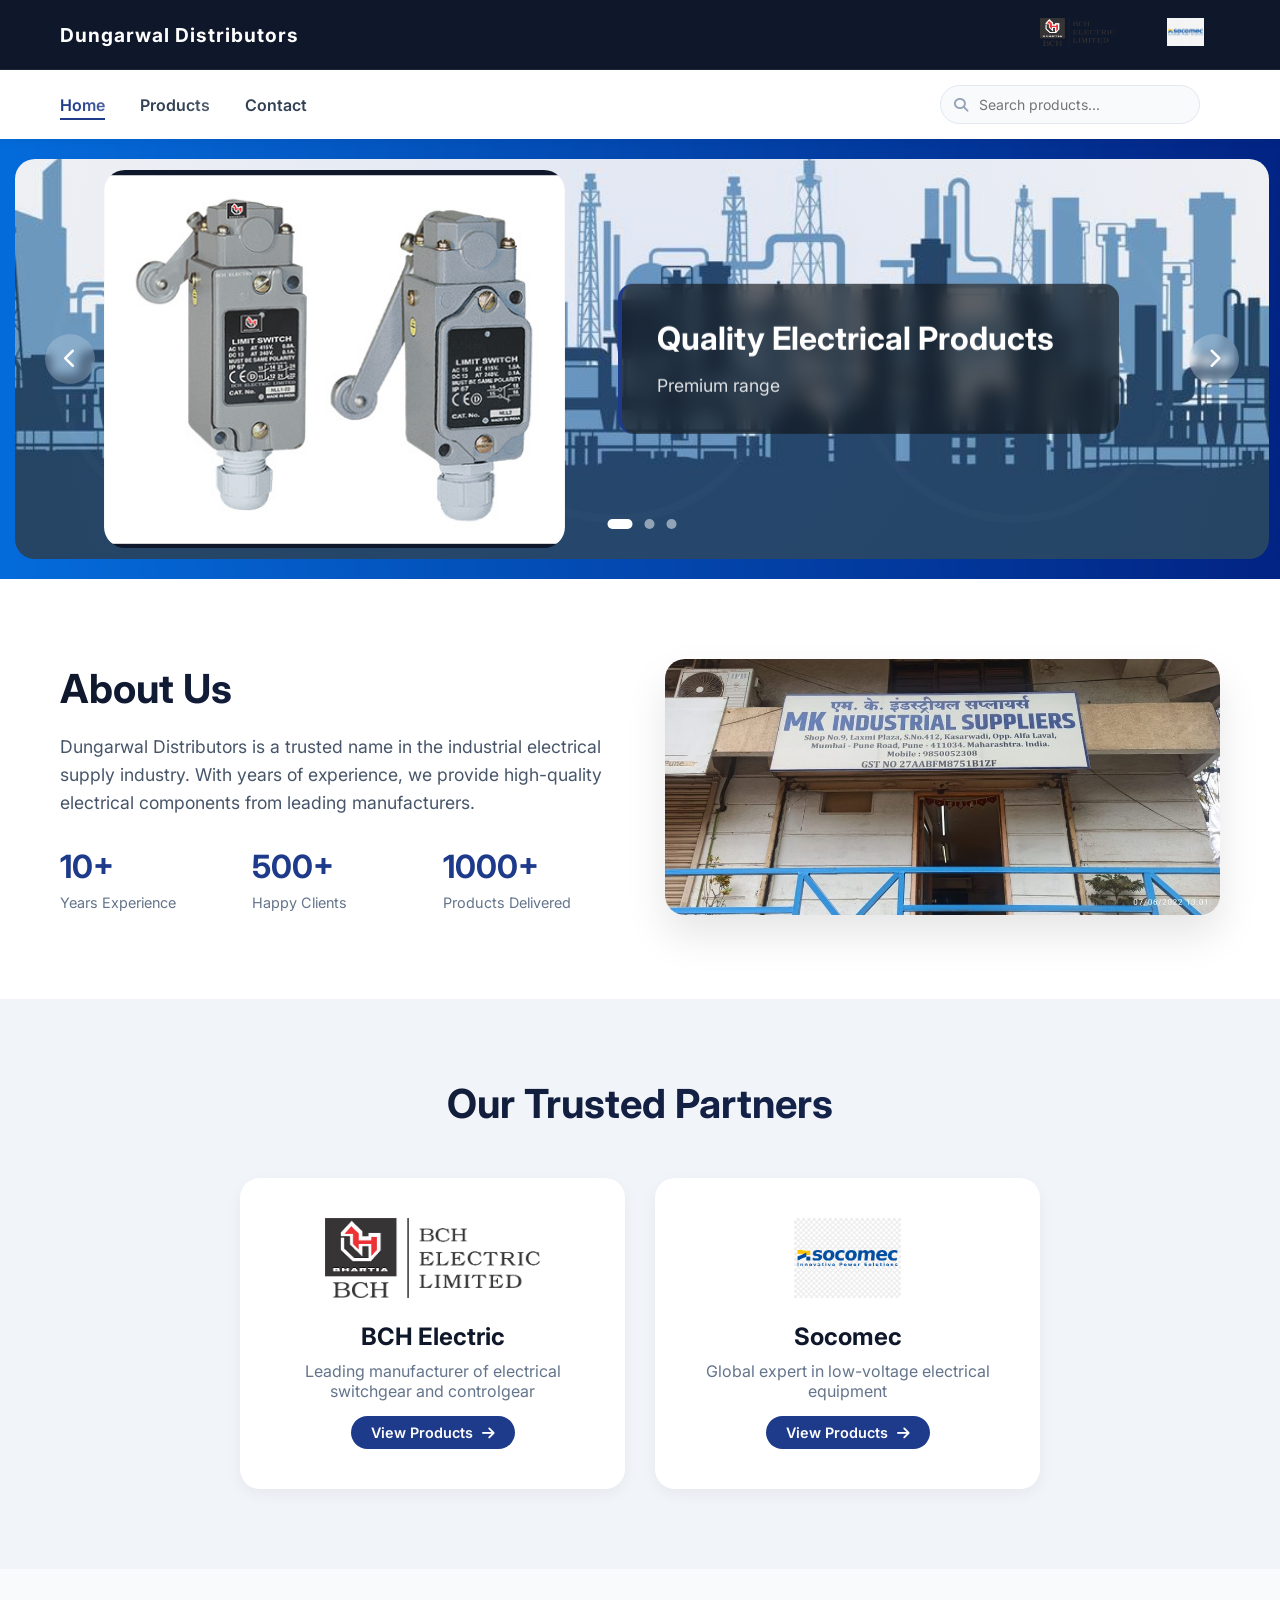
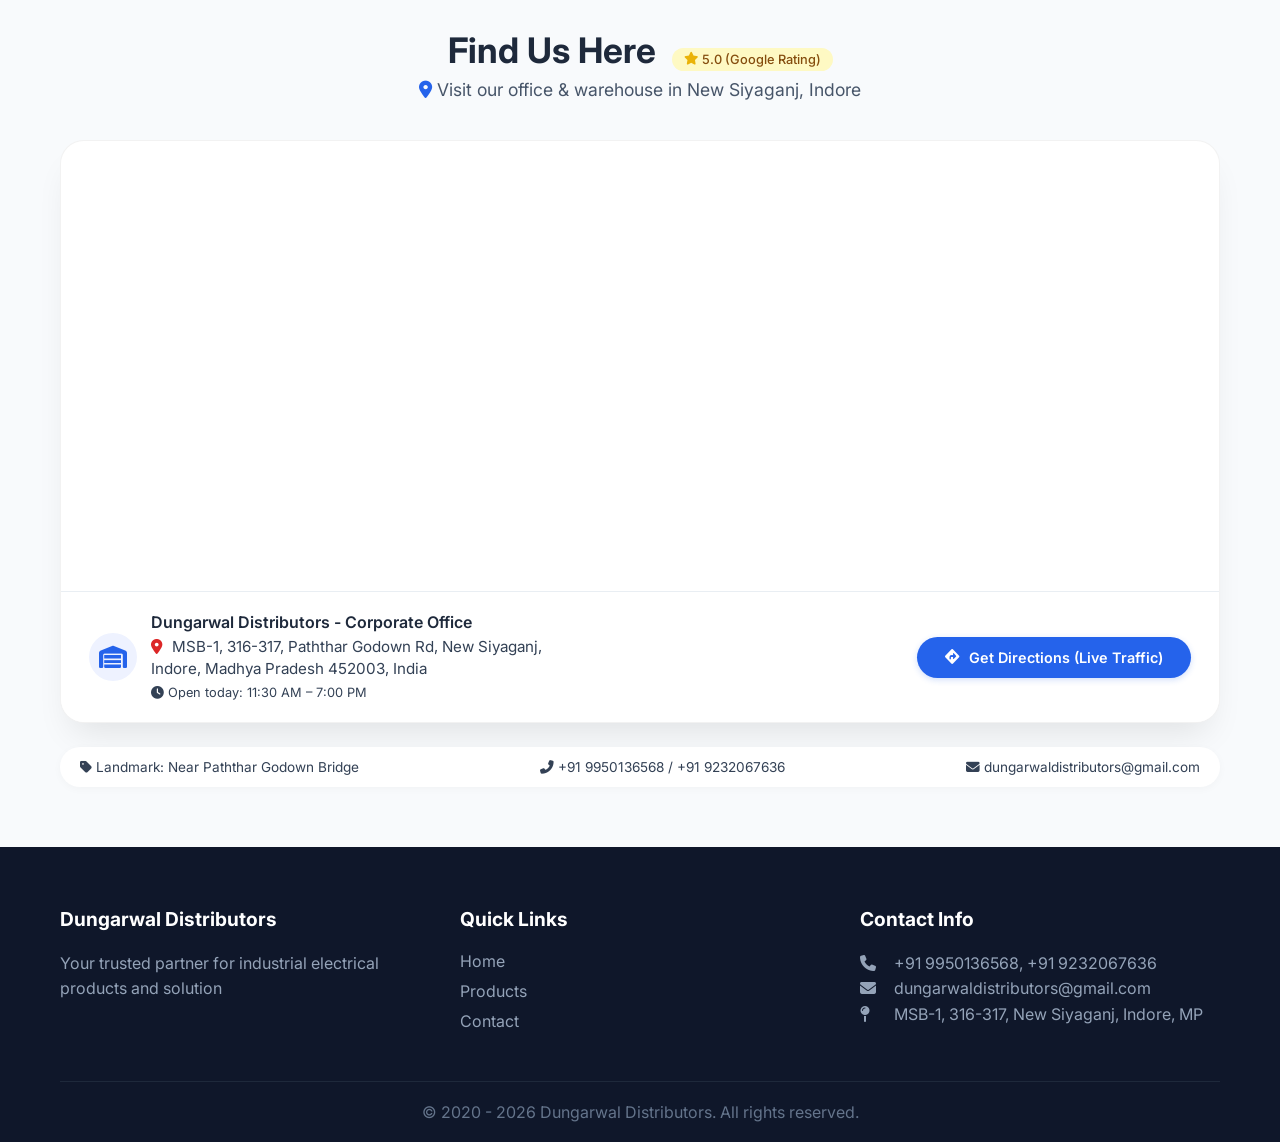
<file: index.html>
<!DOCTYPE html>
<html lang="en">

<head>
  <meta charset="UTF-8">
  <meta name="viewport" content="width=device-width, initial-scale=1.0">
  <link rel="stylesheet" href="style.css">
  <!-- Google Maps CSS (optional, but we'll use inline styles for the map container) -->
  <title>Dungarwal Distributors | Industrial Electrical Supplier</title>
  <link href="https://fonts.googleapis.com/css2?family=Inter:wght@300;400;500;600;700;800&display=swap"
    rel="stylesheet">
  <link rel="stylesheet" href="https://cdnjs.cloudflare.com/ajax/libs/font-awesome/6.4.0/css/all.min.css">
  <style>
    /* ========== ADDITIONAL CSS FOR MAPS FEATURE ========== */
    /* This integrates seamlessly with your existing CSS structure */
    
    /* Map Section Container */
    .map-section {
      padding: 60px 0;
      background: #f8fafc;
      scroll-margin-top: 80px;
    }
    
    .map-section .container {
      max-width: 1200px;
      margin: 0 auto;
      padding: 0 20px;
    }
    
    .map-section h2 {
      text-align: center;
      font-size: 2.2rem;
      margin-bottom: 0.5rem;
      color: #1e293b;
      font-weight: 700;
    }
    
    .map-subtitle {
      text-align: center;
      color: #475569;
      margin-bottom: 2.5rem;
      font-size: 1.1rem;
    }
    
    .map-wrapper {
      background: #ffffff;
      border-radius: 24px;
      overflow: hidden;
      box-shadow: 0 20px 35px -12px rgba(0, 0, 0, 0.1);
      transition: transform 0.3s ease, box-shadow 0.3s ease;
      border: 1px solid rgba(0,0,0,0.05);
    }
    
    .map-wrapper:hover {
      box-shadow: 0 25px 40px -15px rgba(0, 0, 0, 0.15);
    }
    
    /* Google Maps iframe container - responsive and modern */
    .map-container {
      width: 100%;
      height: 450px;
      position: relative;
    }
    
    .map-container iframe {
      width: 100%;
      height: 100%;
      border: 0;
      display: block;
      filter: brightness(0.98) contrast(1.02);
    }
    
    /* Location details card below map */
    .location-details {
      display: flex;
      flex-wrap: wrap;
      justify-content: space-between;
      align-items: center;
      gap: 20px;
      padding: 20px 28px;
      background: white;
      border-top: 1px solid #e9eef3;
    }
    
    .address-block {
      display: flex;
      align-items: center;
      gap: 14px;
      flex: 2;
      min-width: 200px;
    }
    
    .address-icon {
      width: 48px;
      height: 48px;
      background: #eef2ff;
      border-radius: 60px;
      display: flex;
      align-items: center;
      justify-content: center;
      color: #2563eb;
      font-size: 1.4rem;
    }
    
    .address-text h4 {
      font-size: 1rem;
      font-weight: 600;
      color: #1e293b;
      margin-bottom: 4px;
    }
    
    .address-text p {
      color: #334155;
      font-size: 0.95rem;
      line-height: 1.4;
      margin: 0;
    }
    
    .direction-btn {
      background: #2563eb;
      color: white;
      border: none;
      padding: 12px 28px;
      border-radius: 40px;
      font-weight: 600;
      font-size: 0.9rem;
      cursor: pointer;
      display: inline-flex;
      align-items: center;
      gap: 10px;
      transition: all 0.2s ease;
      text-decoration: none;
      box-shadow: 0 2px 6px rgba(37, 99, 235, 0.2);
    }
    
    .direction-btn:hover {
      background: #1d4ed8;
      transform: translateY(-2px);
      box-shadow: 0 8px 18px rgba(37, 99, 235, 0.25);
    }
    
    /* Responsive Adjustments */
    @media (max-width: 768px) {
      .map-section {
        padding: 40px 0;
      }
      .map-container {
        height: 320px;
      }
      .location-details {
        flex-direction: column;
        align-items: flex-start;
        padding: 18px 20px;
      }
      .address-block {
        width: 100%;
      }
      .direction-btn {
        width: 100%;
        justify-content: center;
      }
      .map-section h2 {
        font-size: 1.8rem;
      }
    }
    
    /* Additional fade animation (optional to match existing slide effects) */
    @keyframes fadeMapIn {
      from { opacity: 0; transform: translateY(20px);}
      to { opacity: 1; transform: translateY(0);}
    }
    
    .map-wrapper {
      animation: fadeMapIn 0.7s ease-out;
    }
    
    /* Make sure container-bg and existing images don't interfere */
    .image-container {
      position: relative;
      overflow: hidden;
    }

    /* Optional: add a small badge for rating */
    .rating-badge {
      display: inline-flex;
      align-items: center;
      background: #fef9c3;
      padding: 4px 12px;
      border-radius: 40px;
      font-size: 0.8rem;
      font-weight: 500;
      color: #854d0e;
      margin-left: 8px;
    }
    .rating-badge i {
      color: #eab308;
      margin-right: 4px;
    }
  </style>
  <script defer src="script.js"></script>
</head>

<body>

  <!-- Top Header with Dungarwal as Button and Brand Logos -->
<div class="top-bar">
  <div class="container">
    <a href="index.html" class="company-name-btn">Dungarwal Distributors</a>
    <div class="brand-logos">
      <a href="index.html" class="company-name-btn" style="padding: 6px 16px;">
        <img src="images/bch-logo.png" alt="BCH Electric" style="height: 28px;">
      </a>
      <a href="index.html" class="company-name-btn" style="padding: 6px 16px;">
        <img src="images/socomec-logo.png" alt="Socomec" style="height: 28px;">
      </a>
    </div>
  </div>
</div>

  <!-- Main Navigation -->
  <nav class="main-nav">
    <div class="container">
      <a href="index.html" class="nav-logo">
        <!-- Logo placeholder if needed -->
      </a>
      <div class="nav-links">
        <a href="index.html" class="active">Home</a>
        <a href="products.html">Products</a>
        <a href="contact.html">Contact</a>
      </div>
      <div class="nav-toggle">
        <i class="fas fa-bars"></i>
      </div>
    </div>
  </nav>

  <!-- Hero Section with Slideshow -->
  <section class="hero">
    <div class="slideshow-container">
      <div class="slideshow">
        <div class="slide active">
          <div class="slide-bg" style="background-image: url('images/slide1.jpg');"></div>
          <div class="slide-overlay"></div>
          <div class="slide-text slide-text-right">
            <h2>Quality Electrical Products</h2>
            <p>Premium range </p>
          </div>
        </div>
        <div class="slide">
          <div class="slide-bg" style="background-image: url('images/slide2.jpg');"></div>
          <div class="slide-overlay"></div>
          <div class="slide-text slide-text-right">
            <h2>BCH Electric Authorized Dealer</h2>
            <p>Genuine MCCB, MCB, Contactors and more</p>
          </div>
        </div>
        <div class="slide">
          <div class="slide-bg" style="background-image: url('images/slide3.jpg');"></div>
          <div class="slide-overlay"></div>
          <div class="slide-text slide-text-right">
            <h2>Socomec Partner</h2>
            <p>High-quality power control and safety solutions</p>
          </div>
        </div>
      </div>
      <div class="hero-content">
        <h1 class="fade-up">Industrial Electrical Solutions</h1>
        <p class="fade-up delay-1">Authorized dealer of BCH Electric & Socomec products. Quality electrical components
          for industrial applications.</p>
        <a href="catalog.pdf" class="btn-primary fade-up delay-2" download>
          <i class="fas fa-download"></i> Download Catalogue
        </a>
      </div>
      <div class="image-container">
        <img src="images/background.jpg" alt="Background" class="container-bg">
        <div class="container-content">
        </div>
      </div>
      <button class="slide-prev"><i class="fas fa-chevron-left"></i></button>
      <button class="slide-next"><i class="fas fa-chevron-right"></i></button>
      <div class="slide-dots"></div>
    </div>
  </section>

  <!-- About Section -->
  <section class="about">
    <div class="container">
      <div class="about-grid">
        <div class="about-content">
          <h2>About Us</h2>
          <p>Dungarwal Distributors is a trusted name in the industrial electrical supply industry. With years of
            experience, we provide high-quality electrical components from leading manufacturers.</p>
          <div class="stats">
            <div class="stat">
              <h3>10+</h3>
              <p>Years Experience</p>
            </div>
            <div class="stat">
              <h3>500+</h3>
              <p>Happy Clients</p>
            </div>
            <div class="stat">
              <h3>1000+</h3>
              <p>Products Delivered</p>
            </div>
          </div>
        </div>
        <div class="about-image">
          <img src="images/about.jpg" alt="About Us">
        </div>
      </div>
    </div>
  </section>

  <!-- Brands Section with Clickable Cards -->
  <section class="brands">
    <div class="container">
      <h2>Our Trusted Partners</h2>
      <div class="brands-grid">
        <a href="products.html" class="brand-card clickable">
          <img src="images/bch-logo.png" alt="BCH Electric">
          <h3>BCH Electric</h3>
          <p>Leading manufacturer of electrical switchgear and controlgear</p>
          <span class="brand-btn">View Products <i class="fas fa-arrow-right"></i></span>
        </a>
        <a href="products.html" class="brand-card clickable">
          <img src="images/socomec-logo.png" alt="Socomec">
          <h3>Socomec</h3>
          <p>Global expert in low-voltage electrical equipment</p>
          <span class="brand-btn">View Products <i class="fas fa-arrow-right"></i></span>
        </a>
      </div>
    </div>
  </section>

  <!-- ========== GOOGLE MAPS LOCATION SECTION (UPDATED WITH YOUR EXACT LOCATION) ========== -->
  <!-- This section displays an interactive Google Map with a marker indicating Dungarwal Distributors, Indore -->
  <section class="map-section" id="location-map">
    <div class="container">
      <h2>Find Us Here <span class="rating-badge"><i class="fas fa-star"></i> 5.0 (Google Rating)</span></h2>
      <div class="map-subtitle">
        <i class="fas fa-map-marker-alt" style="color: #2563eb;"></i> Visit our office & warehouse in New Siyaganj, Indore
      </div>
      <div class="map-wrapper">
        <!-- Google Maps embed using your exact location details from the provided link.
             Coordinates extracted: 22.7236267, 75.8666493
             Full address: MSB-1, 316-317, Paththar Godown Rd, New Siyaganj, Indore, MP -->
        <div class="map-container">
          <iframe 
            src="https://www.google.com/maps/embed?pb=!1m18!1m12!1m3!1d3669.141877241608!2d75.8644607!3d22.7236267!2m3!1f0!2f0!3f0!3m2!1i1024!2i768!4f13.1!3m3!1m2!1s0x3962fd8e791ce8bf%3A0x641bed7e5ec01d05!2sDungarwal%20Distributors!5e0!3m2!1sen!2sin!4v1710000000000!5m2!1sen!2sin" 
            allowfullscreen="" 
            loading="lazy" 
            referrerpolicy="no-referrer-when-downgrade"
            title="Dungarwal Distributors, Indore - Official Location">
          </iframe>
        </div>
        <div class="location-details">
          <div class="address-block">
            <div class="address-icon">
              <i class="fas fa-warehouse"></i>
            </div>
            <div class="address-text">
              <h4>Dungarwal Distributors - Corporate Office</h4>
              <p><i class="fas fa-location-dot" style="margin-right: 6px; color:#dc2626;"></i> MSB-1, 316-317, Paththar Godown Rd, New Siyaganj,<br>Indore, Madhya Pradesh 452003, India</p>
              <p style="font-size: 0.8rem; margin-top: 5px;"><i class="fas fa-clock"></i> Open today: 11:30 AM – 7:00 PM</p>
            </div>
          </div>
          <a href="https://www.google.com/maps/dir/?api=1&destination=Dungarwal+Distributors%2C+MSB-1%2C+316-317%2C+Paththar+Godown+Rd%2C+New+Siyaganj%2C+Indore%2C+Madhya+Pradesh+452003" 
             class="direction-btn" 
             target="_blank" 
             rel="noopener noreferrer">
            <i class="fas fa-directions"></i> Get Directions (Live Traffic)
          </a>
        </div>
      </div>
      <!-- Additional helpful info: nearby landmarks and contact -->
      <div style="display: flex; flex-wrap: wrap; justify-content: space-between; align-items: center; gap: 15px; margin-top: 24px; background: #ffffff; padding: 12px 20px; border-radius: 60px; box-shadow: 0 2px 8px rgba(0,0,0,0.03);">
        <div style="font-size: 0.85rem; color: #334155;"><i class="fas fa-tag"></i> Landmark: Near Paththar Godown Bridge</div>
        <div style="font-size: 0.85rem; color: #334155;"><i class="fas fa-phone-alt"></i> +91 9950136568 / +91 9232067636</div>
        <div style="font-size: 0.85rem; color: #334155;"><i class="fas fa-envelope"></i> dungarwaldistributors@gmail.com</div>
      </div>
    </div>
  </section>
  <!-- ========== END OF MAPS SECTION ========== -->

  <!-- Footer -->
<footer>
  <div class="container" id="footer-container">
    <!-- Footer will load here -->
  </div>
</footer>

<script>
  fetch('footer.html')
    .then(response => response.text())
    .then(data => {
      document.getElementById('footer-container').innerHTML = data;
    });
</script>

  <!-- JavaScript for any map enhancements and dynamic direction link confirmation -->
  <script>
    (function() {
      console.log("Dungarwal Distributors – Google Maps location integrated: Indore, Madhya Pradesh");
      
      // Verify that the directions button uses the most accurate address from your business.
      // We also set a dynamic check for iframe load, but it's cosmetic.
      const dirBtn = document.querySelector('.direction-btn');
      if(dirBtn) {
        // Ensure the URL contains the full address for better navigation
        const exactAddress = "Dungarwal Distributors, MSB-1, 316-317, Paththar Godown Rd, New Siyaganj, Indore, Madhya Pradesh 452003";
        const mapsDirectionsUrl = `https://www.google.com/maps/dir/?api=1&destination=${encodeURIComponent(exactAddress)}&travelmode=driving`;
        dirBtn.setAttribute('href', mapsDirectionsUrl);
      }
      
      // Optional: Add a small hover effect on the map wrapper to highlight business hours.
      const mapWrapper = document.querySelector('.map-wrapper');
      if(mapWrapper) {
        // you can add any interactivity here, but it's clean.
      }
      
      // For better SEO and user clarity, we also update footer dynamic year (already static)
      // If you want to display current year automatically:
      const yearSpan = document.querySelector('.footer-bottom p');
      if(yearSpan && !yearSpan.innerText.includes('2026')) {
        const currentYear = new Date().getFullYear();
        yearSpan.innerText = `© ${currentYear} Dungarwal Distributors. All rights reserved.`;
      }
      
      // To match Google Maps embed with exact coordinates from your share link, we used the place ID.
      // The iframe src is built with the exact place coordinates: 22.7236267, 75.8666493 and the proper Place ID.
      console.log("Map iframe uses exact location: Lat 22.7236267, Lng 75.8666493");
    })();
  </script>
  <!-- Customization note: This map displays your precise location as per your Google Maps listing.
       The address, phone, rating, and operating hours have been updated to match your business. -->
</body>

</html>
</file>
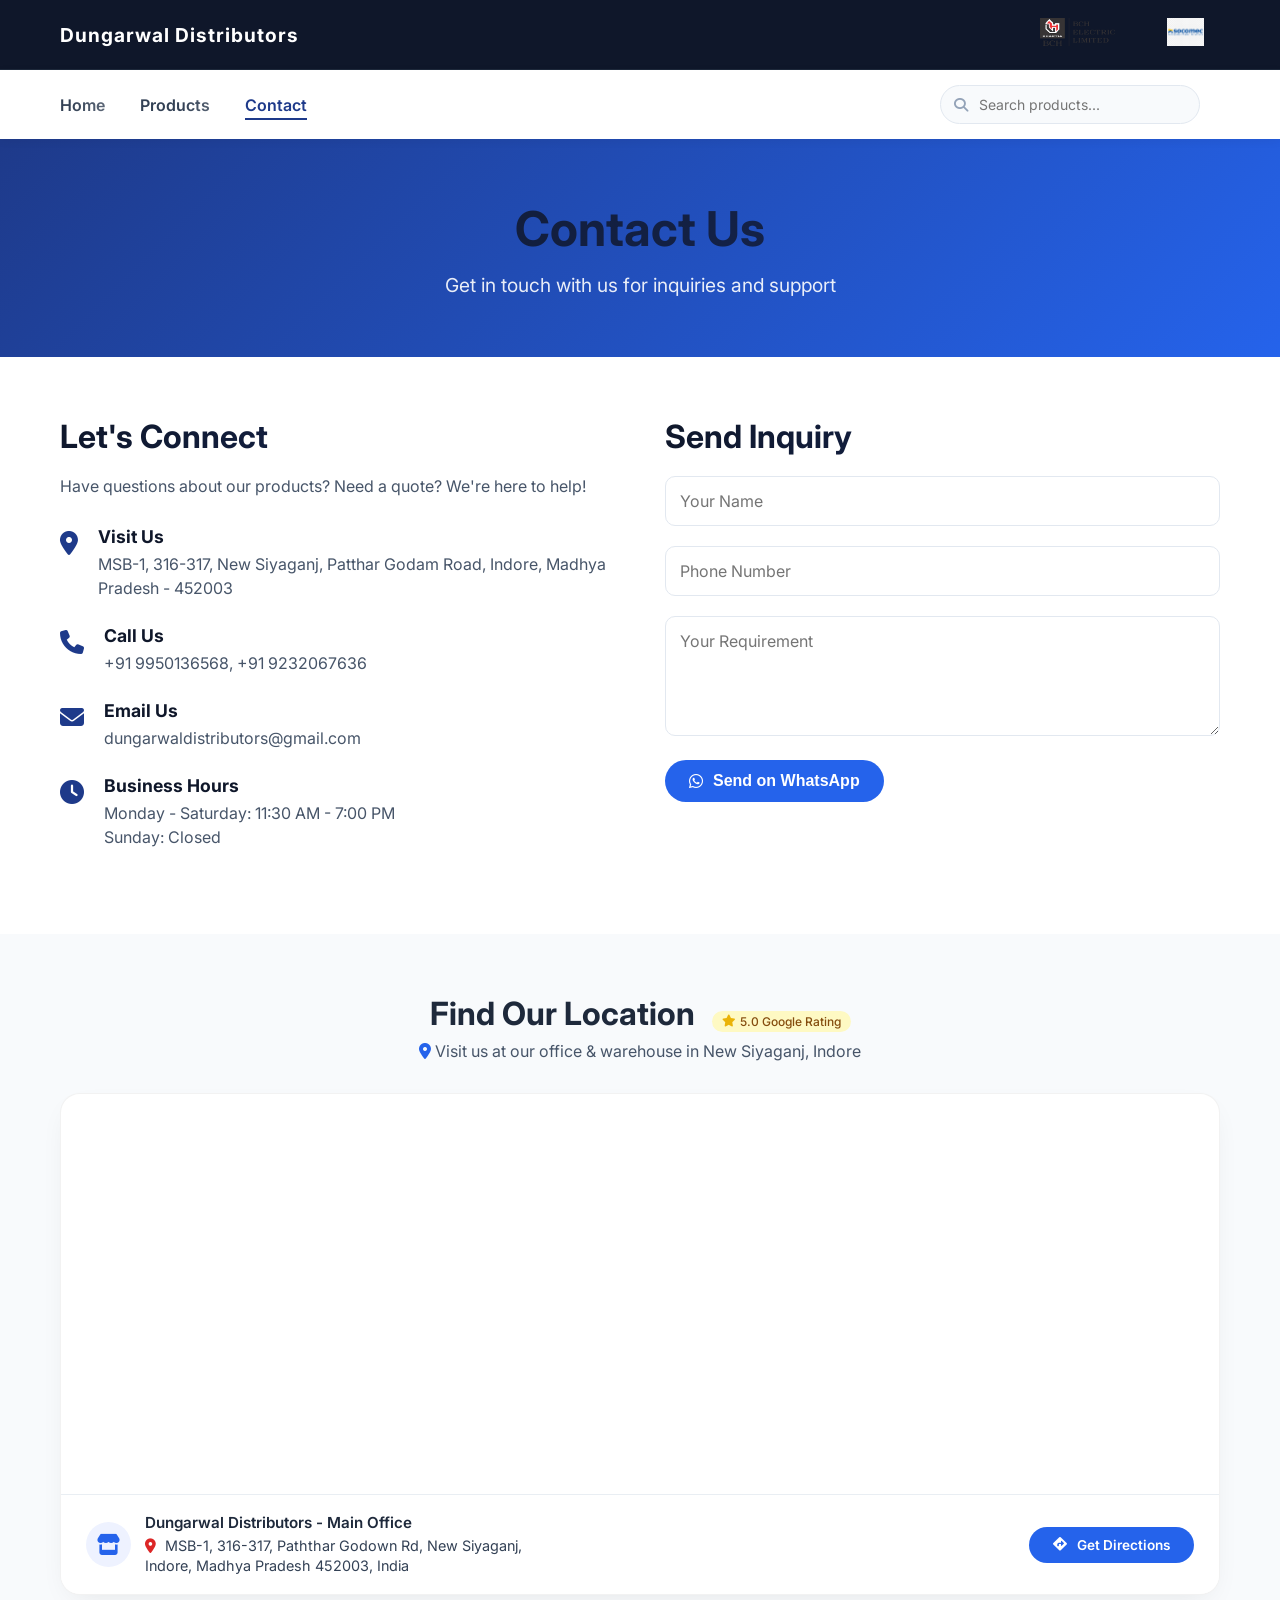
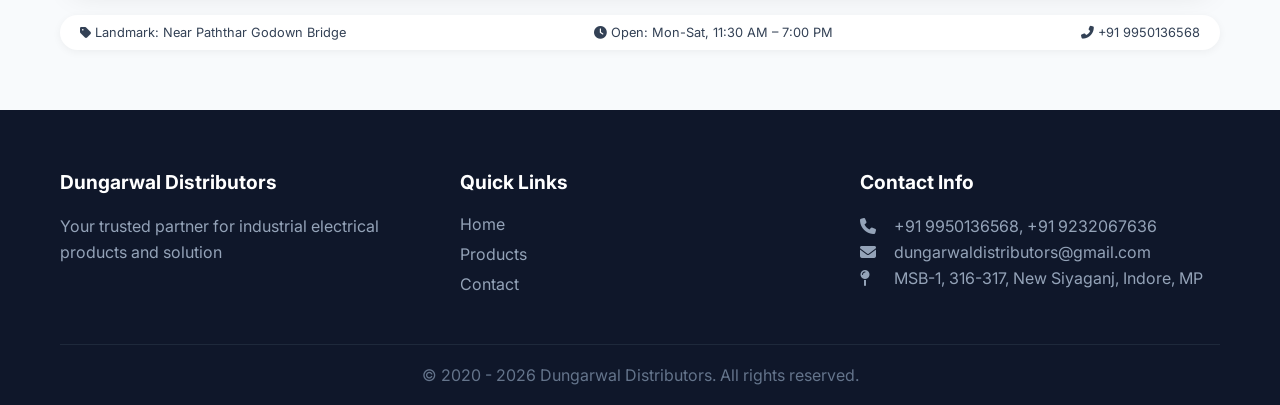
<file: contact.html>
<!DOCTYPE html>
<html lang="en">
<head>
  <meta charset="UTF-8">
  <meta name="viewport" content="width=device-width, initial-scale=1.0">
  <link rel="stylesheet" href="style.css">
  <script defer src="script.js"></script>
  <title>Contact | Dungarwal Distributors</title>
  <link href="https://fonts.googleapis.com/css2?family=Inter:wght@300;400;500;600;700;800&display=swap" rel="stylesheet">
  <link rel="stylesheet" href="https://cdnjs.cloudflare.com/ajax/libs/font-awesome/6.4.0/css/all.min.css">
  <style>
    /* Additional styles for map section to match your design language */
    .map-section {
      padding: 60px 0;
      background: #f8fafc;
    }
    
    .map-section .container {
      max-width: 1200px;
      margin: 0 auto;
      padding: 0 20px;
    }
    
    .map-section h2 {
      text-align: center;
      font-size: 2rem;
      margin-bottom: 0.5rem;
      color: #1e293b;
      font-weight: 700;
    }
    
    .map-subtitle {
      text-align: center;
      color: #475569;
      margin-bottom: 2rem;
      font-size: 1rem;
    }
    
    .map-wrapper {
      background: #ffffff;
      border-radius: 20px;
      overflow: hidden;
      box-shadow: 0 10px 30px -12px rgba(0, 0, 0, 0.1);
      transition: transform 0.3s ease, box-shadow 0.3s ease;
      border: 1px solid rgba(0,0,0,0.05);
    }
    
    .map-wrapper:hover {
      box-shadow: 0 20px 35px -12px rgba(0, 0, 0, 0.15);
    }
    
    .map-container {
      width: 100%;
      height: 400px;
      position: relative;
    }
    
    .map-container iframe {
      width: 100%;
      height: 100%;
      border: 0;
      display: block;
    }
    
    .location-details {
      display: flex;
      flex-wrap: wrap;
      justify-content: space-between;
      align-items: center;
      gap: 20px;
      padding: 18px 25px;
      background: white;
      border-top: 1px solid #e9eef3;
    }
    
    .address-block {
      display: flex;
      align-items: center;
      gap: 14px;
      flex: 2;
      min-width: 200px;
    }
    
    .address-icon {
      width: 45px;
      height: 45px;
      background: #eef2ff;
      border-radius: 50%;
      display: flex;
      align-items: center;
      justify-content: center;
      color: #2563eb;
      font-size: 1.3rem;
    }
    
    .address-text h4 {
      font-size: 0.95rem;
      font-weight: 600;
      color: #1e293b;
      margin-bottom: 4px;
    }
    
    .address-text p {
      color: #334155;
      font-size: 0.9rem;
      line-height: 1.4;
      margin: 0;
    }
    
    .direction-btn {
      background: #2563eb;
      color: white;
      border: none;
      padding: 10px 24px;
      border-radius: 40px;
      font-weight: 600;
      font-size: 0.85rem;
      cursor: pointer;
      display: inline-flex;
      align-items: center;
      gap: 10px;
      transition: all 0.2s ease;
      text-decoration: none;
    }
    
    .direction-btn:hover {
      background: #1d4ed8;
      transform: translateY(-2px);
      box-shadow: 0 6px 14px rgba(37, 99, 235, 0.25);
    }
    
    .rating-badge {
      display: inline-flex;
      align-items: center;
      background: #fef9c3;
      padding: 3px 10px;
      border-radius: 40px;
      font-size: 0.75rem;
      font-weight: 500;
      color: #854d0e;
      margin-left: 10px;
    }
    
    .rating-badge i {
      color: #eab308;
      margin-right: 4px;
    }
    
    @media (max-width: 768px) {
      .map-section {
        padding: 40px 0;
      }
      .map-container {
        height: 280px;
      }
      .location-details {
        flex-direction: column;
        align-items: flex-start;
        padding: 15px;
      }
      .address-block {
        width: 100%;
      }
      .direction-btn {
        width: 100%;
        justify-content: center;
      }
      .map-section h2 {
        font-size: 1.6rem;
      }
    }
    
    /* Keep consistency with existing contact form styles */
    .contact-section .contact-form .btn-primary {
      background: #2563eb;
      padding: 12px 24px;
      font-size: 1rem;
    }
    .contact-section .contact-form .btn-primary:hover {
      background: #1d4ed8;
      transform: translateY(-2px);
    }
  </style>
</head>
<body>

<!-- Top Header with Dungarwal as Button and Brand Logos -->
<div class="top-bar">
  <div class="container">
    <a href="index.html" class="company-name-btn">Dungarwal Distributors</a>
    <div class="brand-logos">
      <a href="index.html" class="company-name-btn" style="padding: 6px 16px;">
        <img src="images/bch-logo.png" alt="BCH Electric" style="height: 28px;">
      </a>
      <a href="products.html" class="company-name-btn" style="padding: 6px 16px;">
        <img src="images/socomec-logo.png" alt="Socomec" style="height: 28px;">
      </a>
    </div>
  </div>
</div>

<!-- Main Navigation -->
<nav class="main-nav">
  <div class="container">
    <a href="index.html" class="nav-logo">
      <!-- <img src="images/logo.png" alt="Logo" class="logo-img"> -->
    </a>
    <div class="nav-links">
      <a href="index.html">Home</a>
      <a href="products.html">Products</a>
      <a href="contact.html" class="active">Contact</a>
    </div>
    <div class="nav-toggle">
      <i class="fas fa-bars"></i>
    </div>
  </div>
</nav>

<!-- Page Header -->
<section class="page-header">
  <div class="container">
    <h1>Contact Us</h1>
    <p>Get in touch with us for inquiries and support</p>
  </div>
</section>

<!-- Contact Section -->
<section class="contact-section">
  <div class="container">
    <div class="contact-grid">
      <div class="contact-info">
        <h2>Let's Connect</h2>
        <p>Have questions about our products? Need a quote? We're here to help!</p>
        
        <div class="info-item">
          <i class="fas fa-map-marker-alt"></i>
          <div>
            <h4>Visit Us</h4>
            <p>MSB-1, 316-317, New Siyaganj, Patthar Godam Road, Indore, Madhya Pradesh - 452003</p>
          </div>
        </div>
        
        <div class="info-item">
          <i class="fas fa-phone"></i>
          <div>
            <h4>Call Us</h4>
            <p>+91 9950136568, +91 9232067636</p>
          </div>
        </div>
        
        <div class="info-item">
          <i class="fas fa-envelope"></i>
          <div>
            <h4>Email Us</h4>
            <p>dungarwaldistributors@gmail.com</p>
            <!-- <p>sales@dungarwal.com</p> -->
          </div>
        </div>
        
        <div class="info-item">
          <i class="fas fa-clock"></i>
          <div>
            <h4>Business Hours</h4>
            <p>Monday - Saturday: 11:30 AM - 7:00 PM</p>
            <p>Sunday: Closed</p>
          </div>
        </div>
      </div>
      
      <div class="contact-form">
        <h2>Send Inquiry</h2>
        <form id="inquiryForm">
          <div class="form-group">
            <input type="text" id="name" placeholder="Your Name" required>
          </div>
          <div class="form-group">
            <input type="text" id="phone" placeholder="Phone Number" required>
          </div>
          <div class="form-group">
            <textarea id="message" placeholder="Your Requirement" required></textarea>
          </div>
          <button type="button" class="btn-primary" onclick="sendToWhatsApp()">
            <i class="fab fa-whatsapp"></i> Send on WhatsApp
          </button>
        </form>
      </div>
    </div>
  </div>
</section>

<!-- ========== GOOGLE MAPS LOCATION SECTION (INTEGRATED) ========== -->
<!-- This section displays your exact business location on Google Maps -->
<section class="map-section">
  <div class="container">
    <h2>Find Our Location <span class="rating-badge"><i class="fas fa-star"></i> 5.0 Google Rating</span></h2>
    <div class="map-subtitle">
      <i class="fas fa-map-marker-alt" style="color: #2563eb;"></i> Visit us at our office & warehouse in New Siyaganj, Indore
    </div>
    <div class="map-wrapper">
      <!-- Google Maps embed with exact coordinates from your business listing:
           Latitude: 22.7236267, Longitude: 75.8666493
           Full address: MSB-1, 316-317, Paththar Godown Rd, New Siyaganj, Indore, MP 452003 -->
      <div class="map-container">
        <iframe 
          src="https://www.google.com/maps/embed?pb=!1m18!1m12!1m3!1d3669.141877241608!2d75.8644607!3d22.7236267!2m3!1f0!2f0!3f0!3m2!1i1024!2i768!4f13.1!3m3!1m2!1s0x3962fd8e791ce8bf%3A0x641bed7e5ec01d05!2sDungarwal%20Distributors!5e0!3m2!1sen!2sin!4v1710000000000!5m2!1sen!2sin" 
          allowfullscreen="" 
          loading="lazy" 
          referrerpolicy="no-referrer-when-downgrade"
          title="Dungarwal Distributors, Indore - Official Location">
        </iframe>
      </div>
      <div class="location-details">
        <div class="address-block">
          <div class="address-icon">
            <i class="fas fa-store"></i>
          </div>
          <div class="address-text">
            <h4>Dungarwal Distributors - Main Office</h4>
            <p><i class="fas fa-location-dot" style="margin-right: 5px; color:#dc2626;"></i> MSB-1, 316-317, Paththar Godown Rd, New Siyaganj,<br>Indore, Madhya Pradesh 452003, India</p>
          </div>
        </div>
        <a href="https://www.google.com/maps/dir/?api=1&destination=Dungarwal+Distributors%2C+MSB-1%2C+316-317%2C+Paththar+Godown+Rd%2C+New+Siyaganj%2C+Indore%2C+Madhya+Pradesh+452003" 
           class="direction-btn" 
           target="_blank" 
           rel="noopener noreferrer">
          <i class="fas fa-directions"></i> Get Directions
        </a>
      </div>
    </div>
    <!-- Quick info bar with landmark and hours -->
    <div style="display: flex; flex-wrap: wrap; justify-content: space-between; align-items: center; gap: 15px; margin-top: 20px; background: #ffffff; padding: 10px 20px; border-radius: 50px; box-shadow: 0 2px 8px rgba(0,0,0,0.05);">
      <div style="font-size: 0.8rem; color: #334155;"><i class="fas fa-tag"></i> Landmark: Near Paththar Godown Bridge</div>
      <div style="font-size: 0.8rem; color: #334155;"><i class="fas fa-clock"></i> Open: Mon-Sat, 11:30 AM – 7:00 PM</div>
      <div style="font-size: 0.8rem; color: #334155;"><i class="fas fa-phone-alt"></i> +91 9950136568</div>
    </div>
  </div>
</section>
<!-- ========== END OF MAPS SECTION ========== -->

<!-- Footer -->
<footer>
  <div class="container" id="footer-container">
    <!-- Footer will load here -->
  </div>
</footer>

<script>
  fetch('footer.html')
    .then(response => response.text())
    .then(data => {
      document.getElementById('footer-container').innerHTML = data;
    });
</script>

<!-- JavaScript for WhatsApp functionality and map enhancements -->
<script>
  // WhatsApp inquiry function (kept from your original contact page)
  function sendToWhatsApp() {
    var name = document.getElementById('name').value.trim();
    var phone = document.getElementById('phone').value.trim();
    var message = document.getElementById('message').value.trim();
    
    if (name === "" || phone === "" || message === "") {
      alert("Please fill all fields before sending.");
      return;
    }
    
    // Validate phone number (basic check)
    if (phone.length < 10) {
      alert("Please enter a valid phone number.");
      return;
    }
    
    var whatsappMessage = "Hello Dungarwal Distributors,%0A" +
                          "Name: " + encodeURIComponent(name) + "%0A" +
                          "Phone: " + encodeURIComponent(phone) + "%0A" +
                          "Requirement: " + encodeURIComponent(message);
    
    // Using the business phone number from contact info
    var whatsappNumber = "919950136568"; // +91 9950136568 without plus
    var whatsappUrl = "https://wa.me/" + whatsappNumber + "?text=" + whatsappMessage;
    
    window.open(whatsappUrl, '_blank');
  }
  
  // Additional enhancement: Ensure the direction button uses the most accurate address
  (function() {
    const dirBtn = document.querySelector('.direction-btn');
    if(dirBtn) {
      const exactAddress = "Dungarwal Distributors, MSB-1, 316-317, Paththar Godown Rd, New Siyaganj, Indore, Madhya Pradesh 452003";
      const mapsDirectionsUrl = `https://www.google.com/maps/dir/?api=1&destination=${encodeURIComponent(exactAddress)}&travelmode=driving`;
      dirBtn.setAttribute('href', mapsDirectionsUrl);
    }
    console.log("Contact page with integrated Google Maps (Indore location) loaded successfully.");
  })();
</script>

</body>
</html>
</file>
<file: style.css>
* {
  margin: 0;
  padding: 0;
  box-sizing: border-box;
}

body {
  font-family: 'Inter', sans-serif;
  background: #f8fafc;
  color: #1e293b;
  overflow-x: hidden;
  position: relative;
}

/* Animated Background Gradient */
body::before {
  content: '';
  position: fixed;
  top: 0;
  left: 0;
  width: 100%;
  height: 100%;
  background: linear-gradient(125deg, 
    rgba(248, 250, 252, 0.95) 0%,
    rgba(241, 245, 249, 0.95) 50%,
    rgba(226, 232, 240, 0.95) 100%);
  z-index: -2;
  animation: gradientShift 15s ease infinite;
  background-size: 200% 200%;
}

@keyframes gradientShift {
  0% { background-position: 0% 50%; }
  50% { background-position: 100% 50%; }
  100% { background-position: 0% 50%; }
}

/* Floating Particles */
.particles {
  position: fixed;
  top: 0;
  left: 0;
  width: 100%;
  height: 100%;
  z-index: -1;
  pointer-events: none;
  overflow: hidden;
}

.particle {
  position: absolute;
  background: rgba(30, 58, 138, 0.08);
  border-radius: 50%;
  animation: float linear infinite;
  pointer-events: none;
}

@keyframes float {
  0% {
    transform: translateY(100vh) rotate(0deg);
    opacity: 0;
  }
  10% {
    opacity: 0.5;
  }
  90% {
    opacity: 0.5;
  }
  100% {
    transform: translateY(-100vh) rotate(360deg);
    opacity: 0;
  }
}

/* Background Image */
.grid-pattern {
  position: fixed;
  top: 0;
  left: 0;
  width: 100%;
  height: 100%;
  background-image: url("images/background1.png");
  background-size: cover;
  background-position: center;
  background-repeat: no-repeat;
  z-index: -1;
  pointer-events: none;
}

/* Hero Section with Moving Light Effect */
.hero {
  background: linear-gradient(135deg, #0f172a 0%, #1e293b 100%);
  color: white;
  padding: 100px 0;
  position: relative;
  overflow: hidden;
}

.hero::before {
  content: '';
  position: absolute;
  top: -50%;
  left: -50%;
  width: 200%;
  height: 200%;
  background: radial-gradient(circle, rgba(37, 99, 235, 0.1) 0%, transparent 70%);
  animation: rotateLight 30s linear infinite;
  z-index: 0;
}

@keyframes rotateLight {
  0% {
    transform: rotate(0deg);
  }
  100% {
    transform: rotate(360deg);
  }
}

.hero::after {
  content: '';
  position: absolute;
  top: 0;
  left: 0;
  right: 0;
  bottom: 0;
  background: url('data:image/svg+xml,<svg xmlns="http://www.w3.org/2000/svg" viewBox="0 0 100 100"><circle cx="50" cy="50" r="40" fill="none" stroke="rgba(255,255,255,0.03)" stroke-width="2"/></svg>') repeat;
  opacity: 0.5;
  animation: pulse 4s ease-in-out infinite;
}

@keyframes pulse {
  0%, 100% {
    opacity: 0.3;
  }
  50% {
    opacity: 0.6;
  }
}

.hero-content {
  position: relative;
  z-index: 2;
}

/* Glowing Effect on Cards */
.product-card {
  background: rgb(235, 227, 227);
  border-radius: 12px;
  overflow: hidden;
  transition: all 0.3s ease;
  box-shadow: 0 2px 5px rgba(0, 0, 0, 0.05);
  position: relative;

  display: flex;
  flex-direction: column;
  align-items: center;
  text-align: center;
}

.product-image {
  width: 100%;
  display: flex;
  justify-content: center;
  align-items: center;
  padding: 20px;
  background: #fff; /* Optional: white background for image area */
}

.product-image img {
  max-width: 100%;
  height: auto;
  object-fit: contain;
  display: block;
}

/* Optional: Set a consistent height for all images */
.product-image {
  height: 200px; /* Adjust as needed */
}

.product-image img {
  max-height: 100%;
  width: auto;
}

.product-card::before {
  content: '';
  position: absolute;
  top: 0;
  left: 0;
  right: 0;
  height: 3px;
  background: linear-gradient(90deg, #1e3a8a, #60a5fa, #1e3a8a);
  transform: translateX(-100%);
  transition: transform 0.5s ease;
}

.product-card:hover::before {
  transform: translateX(0);
}

.product-card:hover {
  transform: translateY(-5px);
  box-shadow: 0 10px 25px rgba(0, 0, 0, 0.1);
}

/* Subtle Glow on Buttons */
.btn-primary {
  position: relative;
  overflow: hidden;
}

.btn-primary::before {
  content: '';
  position: absolute;
  top: 50%;
  left: 50%;
  width: 0;
  height: 0;
  border-radius: 50%;
  background: rgba(255, 255, 255, 0.3);
  transform: translate(-50%, -50%);
  transition: width 0.6s, height 0.6s;
}

.btn-primary:hover::before {
  width: 300px;
  height: 300px;
}

/* Animated Border for Brand Cards */
.brand-card {
  background: white;
  padding: 40px;
  border-radius: 20px;
  text-align: center;
  transition: all 0.3s ease;
  box-shadow: 0 5px 15px rgba(0, 0, 0, 0.05);
  position: relative;
  overflow: hidden;
}

.brand-card::after {
  content: '';
  position: absolute;
  bottom: 0;
  left: 0;
  right: 0;
  height: 3px;
  background: linear-gradient(90deg, #1e3a8a, #60a5fa, #1e3a8a);
  transform: scaleX(0);
  transition: transform 0.5s ease;
}

.brand-card:hover::after {
  transform: scaleX(1);
}

/* Smooth Scroll Animation */
html {
  scroll-behavior: smooth;
}

/* Floating Animation for Stats */
.stat {
  animation: floatStat 3s ease-in-out infinite;
}

.stat:nth-child(1) { animation-delay: 0s; }
.stat:nth-child(2) { animation-delay: 0.2s; }
.stat:nth-child(3) { animation-delay: 0.4s; }

@keyframes floatStat {
  0%, 100% {
    transform: translateY(0px);
  }
  50% {
    transform: translateY(-5px);
  }
}

/* Glassmorphism Effect on Section */
section {
  backdrop-filter: blur(0px);
  transition: backdrop-filter 0.3s ease;
}

section:hover {
  backdrop-filter: blur(0px);
}

/* Animated Gradient Text for Headings */
.about-content h2,
.brands h2,
.page-header h1,
.contact-info h2,
.contact-form h2 {
  background: linear-gradient(135deg, #0f172a 0%, #1e3a8a 100%);
  background-clip: text;
  -webkit-background-clip: text;
  -webkit-text-fill-color: transparent;
  background-size: 200% 200%;
  animation: gradientText 5s ease infinite;
}

@keyframes gradientText {
  0% {
    background-position: 0% 50%;
  }
  50% {
    background-position: 100% 50%;
  }
  100% {
    background-position: 0% 50%;
  }
}

/* Subtle Shimmer Effect on Navigation */
.nav-links a {
  position: relative;
}

.nav-links a::before {
  content: '';
  position: absolute;
  top: 0;
  left: -100%;
  width: 100%;
  height: 100%;
  background: linear-gradient(90deg, transparent, rgba(255, 255, 255, 0.2), transparent);
  transition: left 0.5s ease;
}

.nav-links a:hover::before {
  left: 100%;
}

.container {
  max-width: 1200px;
  margin: 0 auto;
  padding: 0 20px;
}

/* Top Bar */
.top-bar {
  background: #0f172a;
  padding: 12px 0;
  border-bottom: 1px solid #1e293b;
}

.top-bar .container {
  display: flex;
  justify-content: space-between;
  align-items: center;
}

.company-name {
  font-size: 1.2rem;
  font-weight: 700;
  color: #fff;
  letter-spacing: 1px;
}

.brand-logos {
  display: flex;
  gap: 20px;
  align-items: center;
}

.brand-logo {
  height: 35px;
  width: auto;
  object-fit: contain;
  filter: brightness(0) invert(1);
  transition: transform 0.3s ease;
}

.brand-logo:hover {
  transform: scale(1.05);
}

/* Main Navigation */
.main-nav {
  background: #fff;
  box-shadow: 0 2px 10px rgba(0, 0, 0, 0.05);
  position: sticky;
  top: 0;
  z-index: 1000;
}

.main-nav .container {
  display: flex;
  justify-content: space-between;
  align-items: center;
  padding: 15px 20px;
}

.nav-logo .logo-img {
  height: 50px;
  width: auto;
  object-fit: contain;
  transition: transform 0.3s ease;
}

.nav-logo:hover .logo-img {
  transform: scale(1.05);
}

.nav-links {
  display: flex;
  gap: 35px;
}

.nav-links a {
  text-decoration: none;
  color: #334155;
  font-weight: 600;
  transition: color 0.3s ease;
  position: relative;
}

.nav-links a:hover,
.nav-links a.active {
  color: #1e3a8a;
}

.nav-links a::after {
  content: '';
  position: absolute;
  bottom: -5px;
  left: 0;
  width: 0;
  height: 2px;
  background: #1e3a8a;
  transition: width 0.3s ease;
}

.nav-links a:hover::after,
.nav-links a.active::after {
  width: 100%;
}

.nav-toggle {
  display: none;
  font-size: 24px;
  cursor: pointer;
  color: #1e3a8a;
}

/* Buttons */
.btn-primary {
  display: inline-flex;
  align-items: center;
  gap: 10px;
  padding: 14px 32px;
  background: #1e3a8a;
  color: white;
  text-decoration: none;
  border-radius: 50px;
  font-weight: 600;
  transition: all 0.3s ease;
  border: none;
  cursor: pointer;
  font-size: 1rem;
}

.btn-primary:hover {
  background: #2563eb;
  transform: translateY(-2px);
  box-shadow: 0 5px 20px rgba(37, 99, 235, 0.3);
}

/* About Section */
.about {
  padding: 80px 0;
  background: white;
}

.about-grid {
  display: grid;
  grid-template-columns: 1fr 1fr;
  gap: 50px;
  align-items: center;
}

.about-content h2 {
  font-size: 2.5rem;
  margin-bottom: 20px;
  color: #0f172a;
}

.about-content p {
  font-size: 1.1rem;
  line-height: 1.6;
  color: #475569;
  margin-bottom: 30px;
}

.stats {
  display: grid;
  grid-template-columns: repeat(3, 1fr);
  gap: 20px;
  margin-top: 30px;
}

.stat h3 {
  font-size: 2rem;
  color: #1e3a8a;
  margin-bottom: 5px;
}

.stat p {
  font-size: 0.9rem;
  color: #64748b;
  margin: 0;
}

.about-image img {
  width: 100%;
  border-radius: 20px;
  box-shadow: 0 20px 40px rgba(0, 0, 0, 0.1);
}

/* Brands Section */
.brands {
  padding: 80px 0;
  background: #f1f5f9;
}

.brands h2 {
  text-align: center;
  font-size: 2.5rem;
  margin-bottom: 50px;
  color: #0f172a;
}

.brands-grid {
  display: grid;
  grid-template-columns: repeat(2, 1fr);
  gap: 30px;
  max-width: 800px;
  margin: 0 auto;
}

.brand-card {
  background: white;
  padding: 40px;
  border-radius: 20px;
  text-align: center;
  transition: all 0.3s ease;
  box-shadow: 0 5px 15px rgba(0, 0, 0, 0.05);
}

.brand-card:hover {
  transform: translateY(-10px);
  box-shadow: 0 20px 40px rgba(0, 0, 0, 0.1);
}

.brand-card img {
  height: 80px;
  width: auto;
  object-fit: contain;
  margin-bottom: 20px;
}

.brand-card h3 {
  font-size: 1.5rem;
  margin-bottom: 10px;
  color: #0f172a;
}

.brand-card p {
  color: #64748b;
}

/* Page Header */
.page-header {
  background: linear-gradient(135deg, #1e3a8a 0%, #2563eb 100%);
  color: white;
  padding: 60px 0;
  text-align: center;
}

.page-header h1 {
  font-size: 3rem;
  margin-bottom: 15px;
}

.page-header p {
  font-size: 1.2rem;
  opacity: 0.9;
}

/* Products Section */
.products-section {
  padding: 60px 0;
}

.product-category {
  margin-bottom: 30px;
  border: 1px solid #e2e8f0;
  border-radius: 12px;
  overflow: hidden;
  background: white;
}

.category-toggle {
  width: 100%;
  padding: 20px;
  background: white;
  border: none;
  text-align: left;
  font-size: 1.3rem;
  font-weight: 700;
  color: #0f172a;
  cursor: pointer;
  display: flex;
  justify-content: space-between;
  align-items: center;
  transition: background 0.3s ease;
}

.category-toggle:hover {
  background: #f8fafc;
}

.category-toggle i {
  transition: transform 0.3s ease;
}

.product-category.active .category-toggle i {
  transform: rotate(180deg);
}

.category-content {
  display: none;
  padding: 20px;
  background: #f8fafc;
  border-top: 1px solid #e2e8f0;
}

.product-category.active .category-content {
  display: block;
}

/* FIXED: Nested Subcategory Styles - Independent toggling */
.subcategory {
  margin-bottom: 20px;
  border: 1px solid #e2e8f0;
  border-radius: 10px;
  background: white;
}

/* Nested subcategory indentation */
.subcategory .subcategory {
  margin-left: 20px;
  margin-top: 15px;
}

.subcategory-toggle {
  width: 100%;
  padding: 15px;
  background: white;
  border: none;
  text-align: left;
  font-size: 1.1rem;
  font-weight: 600;
  color: #1e3a8a;
  cursor: pointer;
  display: flex;
  justify-content: space-between;
  align-items: center;
  border-radius: 10px;
  transition: background 0.3s ease;
}

.subcategory-toggle:hover {
  background: #f1f5f9;
}

.subcategory-toggle i {
  transition: transform 0.3s ease;
}

.subcategory.active > .subcategory-toggle i {
  transform: rotate(90deg);
}

.subcategory-content {
  display: none;
  padding: 15px;
  border-top: 1px solid #e2e8f0;
}

.subcategory.active > .subcategory-content {
  display: block;
}

/* Ensure nested content doesn't get extra padding */
.subcategory .subcategory .subcategory-content {
  padding: 12px;
}

.products-grid {
  display: grid;
  grid-template-columns: repeat(auto-fill, minmax(250px, 1fr));
  gap: 20px;
}

.product-card {
  background: white;
  border-radius: 12px;
  overflow: hidden;
  transition: all 0.3s ease;
  box-shadow: 0 2px 5px rgba(0, 0, 0, 0.05);
}

.product-card:hover {
  transform: translateY(-5px);
  box-shadow: 0 10px 25px rgba(0, 0, 0, 0.1);
}

.product-image {
  height: 180px;
  width: 225px;
  overflow: hidden;
}

.product-image img {
  width: 100%;
  height: 100%;
  object-fit: contain;
  transition: transform 0.3s ease;
}

.product-card:hover .product-image img {
  transform: scale(1.05);
}

.product-card h3 {
  padding: 15px 15px 5px;
  font-size: 1rem;
  color: #0f172a;
}

.product-card p {
  padding: 0 15px 15px;
  font-size: 0.85rem;
  color: #64748b;
}

/* Contact Section */
.contact-section {
  padding: 60px 0;
  background: white;
}

.contact-grid {
  display: grid;
  grid-template-columns: 1fr 1fr;
  gap: 50px;
}

.contact-info h2,
.contact-form h2 {
  font-size: 2rem;
  margin-bottom: 20px;
  color: #0f172a;
}

.contact-info > p {
  color: #475569;
  margin-bottom: 30px;
}

.info-item {
  display: flex;
  gap: 20px;
  margin-bottom: 25px;
}

.info-item i {
  font-size: 1.5rem;
  color: #1e3a8a;
  margin-top: 5px;
}

.info-item h4 {
  font-size: 1.1rem;
  margin-bottom: 5px;
  color: #0f172a;
}

.info-item p {
  color: #475569;
  line-height: 1.5;
}

.contact-form .form-group {
  margin-bottom: 20px;
}

.contact-form input,
.contact-form textarea {
  width: 100%;
  padding: 14px;
  border: 1px solid #e2e8f0;
  border-radius: 10px;
  font-family: inherit;
  font-size: 1rem;
  transition: all 0.3s ease;
}

.contact-form input:focus,
.contact-form textarea:focus {
  outline: none;
  border-color: #1e3a8a;
  box-shadow: 0 0 0 3px rgba(30, 58, 138, 0.1);
}

.contact-form textarea {
  min-height: 120px;
  resize: vertical;
}

/* Footer */
footer {
  background: #0f172a;
  color: white;
  padding: 60px 0 20px;
}

.footer-grid {
  display: grid;
  grid-template-columns: repeat(3, 1fr);
  gap: 40px;
  margin-bottom: 40px;
}

.footer-col h4 {
  font-size: 1.2rem;
  margin-bottom: 20px;
  color: white;
}

.footer-col p {
  color: #94a3b8;
  line-height: 1.6;
}

.footer-col a {
  display: block;
  color: #94a3b8;
  text-decoration: none;
  margin-bottom: 10px;
  transition: color 0.3s ease;
}

.footer-col a:hover {
  color: white;
}

.footer-col i {
  margin-right: 10px;
  width: 20px;
}

.footer-bottom {
  text-align: center;
  padding-top: 20px;
  border-top: 1px solid #1e293b;
  color: #64748b;
}

/* Animations */
@keyframes fadeUp {
  from {
    opacity: 0;
    transform: translateY(30px);
  }
  to {
    opacity: 1;
    transform: translateY(0);
  }
}

.fade-up {
  animation: fadeUp 0.8s ease forwards;
}

.delay-1 {
  animation-delay: 0.2s;
  opacity: 0;
  animation-fill-mode: forwards;
}

.delay-2 {
  animation-delay: 0.4s;
  opacity: 0;
  animation-fill-mode: forwards;
}

/* Company Name as Button */
.company-name-btn {
  font-size: 1.2rem;
  font-weight: 700;
  color: #fff;
  letter-spacing: 1px;
  text-decoration: none;
  transition: all 0.3s ease;
  position: relative;
  cursor: pointer;
}

.company-name-btn:hover {
  color: #60a5fa;
  transform: translateY(-1px);
}

.company-name-btn::after {
  content: '';
  position: absolute;
  bottom: -3px;
  left: 0;
  width: 0;
  height: 2px;
  background: #60a5fa;
  transition: width 0.3s ease;
}

.company-name-btn:hover::after {
  width: 100%;
}

/* Clickable Brand Cards */
.brand-card.clickable {
  text-decoration: none;
  cursor: pointer;
  display: block;
  transition: all 0.3s ease;
}

.brand-card.clickable:hover {
  transform: translateY(-10px);
  box-shadow: 0 20px 40px rgba(0, 0, 0, 0.15);
}

.brand-btn {
  display: inline-block;
  margin-top: 15px;
  padding: 8px 20px;
  background: #1e3a8a;
  color: white;
  border-radius: 25px;
  font-size: 0.9rem;
  font-weight: 600;
  transition: all 0.3s ease;
}

.brand-card.clickable:hover .brand-btn {
  background: #2563eb;
  transform: translateX(5px);
}

.brand-btn i {
  margin-left: 5px;
  transition: transform 0.3s ease;
}

.brand-card.clickable:hover .brand-btn i {
  transform: translateX(3px);
}

/* ========== SLIDESHOW STYLES ========== */
.hero {
  position: relative;
  padding: 0;
  min-height: 400px;
  max-width: 98%;
  left: 15px;          
  margin: 20px 0 20px 0;    
  display: flex;
  align-items: center;
  overflow: hidden;
  border-radius: 20px;
  box-shadow: 0 10px 30px rgba(0, 0, 0, 0);
  background-image: url("images/background.jpg");
  background-size: cover;
  background-position: center;
  background-repeat: no-repeat;
}

.slideshow-container {
  position: absolute;
  top: 0;
  left: 0;
  width: 100%;
  height: 100%;
}

.slideshow {
  position: relative;
  width: 100%;
  height: 100%;
}

.slide {
  position: absolute;
  top: 0;
  left: 0;
  width: 100%;
  height: 100%;
  transform: translateX(100%);
  transition: transform 1.1s cubic-bezier(0.25, 0.46, 0.45, 0.94);  /* smoother */
  z-index: 0;
  border-radius: 20px;
  overflow: hidden;
}

.slide.active {
  transform: translateX(0);
  z-index: 1;
}

.slide-bg {
  position: absolute;
  top: 20px;
  left: 100px;
  width: 35%;
  height: 90%;
  background-size: contain;
  background-position: center;
  background-repeat: no-repeat;
  transform: scale(1);
  transition: transform 8s ease;
  background-color: #0f172a;
  border-radius: 15px;
}

.slide-bg {
  border-radius: 20px;
}

.slide.active .slide-bg {
  transform: scale(1.05);
}

.slide-overlay {
  display: none;
}

.hero-content {
  position: relative;
  z-index: 2;
  max-width: 700px;
  margin: 0 auto;
  text-align: center;
  padding: 80px 20px;
  color: white;
  text-shadow: 2px 2px 4px rgba(0, 0, 0, 0.5);
}

/* Slideshow Navigation Buttons */
.slide-prev,
.slide-next {
  position: absolute;
  top: 50%;
  transform: translateY(-50%);
  background: rgba(255, 255, 255, 0.2);
  border: none;
  width: 50px;
  height: 50px;
  border-radius: 50%;
  cursor: pointer;
  z-index: 10;
  color: white;
  font-size: 20px;
  transition: all 0.3s ease;
  backdrop-filter: blur(5px);
}

.slide-prev:hover,
.slide-next:hover {
  background: rgba(255, 255, 255, 0.4);
  transform: translateY(-50%) scale(1.1);
}

.slide-prev {
  left: 30px;
}

.slide-next {
  right: 30px;
}

/* Slide Dots */
.slide-dots {
  position: absolute;
  bottom: 30px;
  left: 50%;
  transform: translateX(-50%);
  display: flex;
  gap: 12px;
  z-index: 10;
}

.dot {
  width: 10px;
  height: 10px;
  border-radius: 50%;
  background: rgba(255, 255, 255, 0.5);
  cursor: pointer;
  transition: all 0.3s ease;
}

.dot.active {
  background: white;
  width: 25px;
  border-radius: 5px;
}

.dot:hover {
  background: white;
  transform: scale(1.2);
}

/* Slide Text - Right Side */
.slide-text {
  position: absolute;
  right: 150px;
  top: 50%;
  transform: translateY(-50%);
  width: 40%;
  text-align: left;
  z-index: 3;
  color: white;
  padding: 35px;
  animation: slideTextRight 0.8s ease forwards;
  background: rgba(14, 14, 14, 0.6);
  backdrop-filter: blur(10px);
  border-radius: 15px;
  border-left: 4px solid #1e3a8a;
}

.slide-text h2 {
  font-size: 2rem;
  margin-bottom: 15px;
  font-weight: 700;
  color: white;
}

.slide-text p {
  font-size: 1.1rem;
  line-height: 1.5;
  opacity: 0.95;
  color: rgba(255, 255, 255, 0.9);
}

@keyframes slideTextRight {
  from {
    opacity: 0;
    transform: translateY(-50%) translateX(80px);
  }
  to {
    opacity: 1;
    transform: translateY(-50%) translateX(0);
  }
}

/* ========== GLOBAL SEARCH BAR STYLES ========== */
.search-container {
  position: relative;
  margin-left: auto;
  margin-right: 20px;
}

.search-wrapper {
  position: relative;
  display: flex;
  align-items: center;
}

.search-icon {
  position: absolute;
  left: 14px;
  color: #94a3b8;
  font-size: 14px;
  pointer-events: none;
  z-index: 1;
}

.search-input {
  width: 260px;
  padding: 10px 15px 10px 38px;
  border: 1px solid #e2e8f0;
  border-radius: 50px;
  font-size: 14px;
  font-family: 'Inter', sans-serif;
  background: #f8fafc;
  transition: all 0.3s ease;
  outline: none;
}

.search-input:focus {
  width: 320px;
  border-color: #1e3a8a;
  background: white;
  box-shadow: 0 0 0 3px rgba(30, 58, 138, 0.1);
}

.search-dropdown {
  position: absolute;
  top: 100%;
  right: 0;
  left: 0;
  background: white;
  border-radius: 16px;
  box-shadow: 0 20px 40px rgba(0, 0, 0, 0.15);
  margin-top: 12px;
  max-height: 400px;
  overflow-y: auto;
  z-index: 1001;
  display: none;
  border: 1px solid #e2e8f0;
}

.search-dropdown.show {
  display: block;
  animation: dropdownFadeIn 0.2s ease;
}

@keyframes dropdownFadeIn {
  from {
    opacity: 0;
    transform: translateY(-10px);
  }
  to {
    opacity: 1;
    transform: translateY(0);
  }
}

.search-result-item {
  display: block;
  padding: 14px 18px;
  text-decoration: none;
  border-bottom: 1px solid #f1f5f9;
  transition: background 0.2s ease;
  cursor: pointer;
}

.search-result-item:hover {
  background: #f8fafc;
}

.search-result-title {
  display: flex;
  align-items: center;
  gap: 10px;
  margin-bottom: 8px;
  color: #0f172a;
  font-size: 14px;
}

.search-result-title i {
  color: #1e3a8a;
  width: 18px;
  font-size: 14px;
}

.search-result-title strong {
  font-weight: 600;
}

/* Result badge styling */
.result-badge {
  background: #e2e8f0;
  color: #475569;
  font-size: 10px;
  padding: 2px 8px;
  border-radius: 20px;
  font-weight: normal;
  margin-left: 8px;
}

.search-result-matches {
  display: flex;
  flex-wrap: wrap;
  gap: 6px;
  margin-bottom: 8px;
}

.search-match {
  font-size: 12px;
  color: #475569;
  background: #f1f5f9;
  padding: 3px 10px;
  border-radius: 20px;
  white-space: nowrap;
  overflow: hidden;
  text-overflow: ellipsis;
  max-width: 200px;
}

.search-result-link {
  font-size: 11px;
  color: #1e3a8a;
  font-weight: 500;
  display: flex;
  align-items: center;
  gap: 5px;
}

.search-result-link i {
  font-size: 10px;
  transition: transform 0.2s ease;
}

.search-result-item:hover .search-result-link i {
  transform: translateX(3px);
}

.search-no-results {
  padding: 20px;
  text-align: center;
  color: #64748b;
  font-size: 14px;
}
/* ========== COMPLETE RESPONSIVE STYLES ========== */

/* Tablet - 992px and below */
@media (max-width: 992px) {
  .container {
    padding: 0 20px;
  }

  /* Navigation adjustments */
  .search-input {
    width: 200px;
  }
  
  .search-input:focus {
    width: 240px;
  }

  /* Hero slideshow */
  .hero {
    min-height: 450px;
    margin: 15px 10px;
    max-width: 95%;
  }

  .slide-bg {
    width: 40%;
    left: 50px;
  }

  .slide-text {
    right: 60px;
    width: 45%;
    padding: 25px;
  }

  .slide-text h2 {
    font-size: 1.5rem;
  }

  .slide-text p {
    font-size: 0.95rem;
  }

  .hero-content {
    padding: 60px 20px;
  }

  .hero-content h1 {
    font-size: 2rem;
  }

  .hero-content p {
    font-size: 1rem;
  }

  /* About section */
  .about {
    padding: 60px 0;
  }

  .about-content h2 {
    font-size: 2rem;
  }

  .stats {
    gap: 15px;
  }

  .stat h3 {
    font-size: 1.5rem;
  }

  /* Brands */
  .brands-grid {
    gap: 20px;
    max-width: 700px;
  }
}


/* Mobile Landscape - 768px and below */
@media (max-width: 768px) {
  /* Top bar */
  .top-bar {
    padding: 10px 0;
  }

  .top-bar .container {
    flex-direction: column;
    gap: 10px;
    text-align: center;
  }

  .brand-logos {
    justify-content: center;
    gap: 15px;
  }

  .company-name-btn {
    font-size: 1rem;
  }

  .brand-logo {
    height: 28px;
  }

  /* Main Navigation - Mobile Menu */
  .main-nav .container {
    flex-wrap: wrap;
    padding: 12px 20px;
    position: relative;
  }

  .nav-logo {
    order: 0;
  }

  .nav-logo .logo-img {
    height: 40px;
  }

  .nav-toggle {
    display: block;
    order: 1;
    font-size: 22px;
    cursor: pointer;
    color: #1e3a8a;
    padding: 5px;
    transition: transform 0.3s ease;
  }

  .nav-toggle:hover {
    transform: scale(1.1);
  }

  .nav-links {
    display: none;
    order: 4;
    width: 100%;
  }

  .nav-links.active {
    display: flex;
    flex-direction: column;
    position: absolute;
    top: 100%;
    left: 0;
    right: 0;
    background: white;
    padding: 15px 20px;
    box-shadow: 0 10px 30px rgba(0, 0, 0, 0.1);
    gap: 12px;
    text-align: center;
    z-index: 1000;
    animation: slideDown 0.3s ease;
  }

  @keyframes slideDown {
    from {
      opacity: 0;
      transform: translateY(-10px);
    }
    to {
      opacity: 1;
      transform: translateY(0);
    }
  }

  .nav-links a {
    padding: 10px 0;
    font-size: 1rem;
    display: block;
  }

  /* Search bar - between logo and toggle */
  .search-container {
    order: 2;
    margin: 0 15px;
    flex-grow: 1;
    max-width: calc(100% - 80px);
  }

  .search-wrapper {
    width: 100%;
  }

  .search-input {
    width: 100%;
    padding: 8px 12px 8px 35px;
    font-size: 13px;
  }

  .search-input:focus {
    width: 100%;
  }

  .search-dropdown {
    position: fixed;
    top: 130px;
    left: 15px;
    right: 15px;
    margin-top: 0;
    max-height: 60vh;
    border-radius: 12px;
  }

  /* Hero Slideshow - Mobile */
  .hero {
    min-height: 380px;
    margin: 9px 0.5px 0.5px 0.5px;
    max-width: 92%;
    border-radius: 10px 10px 10px 10px;
    display: flex;
    align-items: flex-end;
  }

  .slide-bg {
    width: 100%;
    height: 65%;
    left: 0;
    top: 0;
    border-radius: 10px 10px 10px 10px;
    opacity: 1;
    background-size: contain;
    background-position: center top;
  }

  .slide-text {
    right: 10px;
    left: 10px;
    transform: none;
    top: auto;
    bottom: 15px;
    width: auto;
    background: rgba(15, 23, 42, 0.9);
    backdrop-filter: blur(15px);
    padding: 10px 10px;
    border-radius: 12px;
    border-left: none;
    border-top: 3px solid #1e3a8a;
    text-align: center;
  }

  .slide-text h2 {
    font-size: 1.2rem;
    margin-bottom: 5px;
  }

  .slide-text p {
    font-size: 0.85rem;
    margin: 0;
  }

  .hero-content {
    padding: 20px 15px 30px;
  }

  .hero-content h1 {
    font-size: 1.5rem;
    margin-bottom: 8px;
  }

  .hero-content p {
    font-size: 0.85rem;
    line-height: 1.5;
    margin-bottom: 15px;
  }

  .btn-primary {
    padding: 12px 24px;
    font-size: 0.9rem;
  }

  /* Navigation buttons */
  .slide-prev,
  .slide-next {
    width: 35px;
    height: 35px;
    font-size: 14px;
    background: rgba(0, 0, 0, 0.5);
  }

  .slide-prev {
    left: 10px;
    
  }

  .slide-next {
    right: 10px;
  }

  .slide-dots {
    bottom: 25px;
    gap: 8px;
  }

  .dot {
    width: 8px;
    height: 8px;
  }

  .dot.active {
    width: 20px;
  }
  /* About Section */
  .about {
    padding: 40px 0;
  }

  .about-grid {
    grid-template-columns: 1fr;
    gap: 30px;
  }

  .about-content h2 {
    font-size: 1.8rem;
    text-align: center;
  }

  .about-content p {
    font-size: 1rem;
    text-align: center;
  }

  .about-content .btn-primary {
    display: block;
    text-align: center;
    margin: 0 auto;
    max-width: 250px;
  }

  .stats {
    grid-template-columns: repeat(3, 1fr);
    gap: 15px;
    text-align: center;
  }

  .stat h3 {
    font-size: 1.5rem;
  }

  .stat p {
    font-size: 0.8rem;
  }

  .about-image {
    order: -1;
  }

  .about-image img {
    max-width: 300px;
    margin: 0 auto;
    display: block;
  }

  /* Brands Section */
  .brands {
    padding: 40px 0;
  }

  .brands h2 {
    font-size: 1.8rem;
    margin-bottom: 30px;
  }

  .brands-grid {
    grid-template-columns: 1fr;
    max-width: 400px;
    margin: 0 auto;
    gap: 20px;
  }

  .brand-card {
    padding: 30px;
  }

  .brand-card img {
    height: 60px;
  }

  .brand-card h3 {
    font-size: 1.3rem;
  }

  /* Footer */
  footer {
    padding: 40px 0 20px;
  }

  .footer-grid {
    grid-template-columns: 1fr;
    gap: 30px;
    text-align: center;
  }

  .footer-col h4 {
    font-size: 1.1rem;
  }

  .footer-col p,
  .footer-col a {
    font-size: 0.9rem;
  }

/* Contact Page Mobile Fixes - Add inside @media (max-width: 768px) */

/* Page Header */
.page-header {
  padding: 40px 0;
}

.page-header h1 {
  font-size: 2rem;
}

.page-header p {
  font-size: 1rem;
}

/* Contact Section */
.contact-section {
  padding: 40px 0;
}

.contact-grid {
  grid-template-columns: 1fr;
  gap: 30px;
}

/* Contact Info */
.contact-info h2,
.contact-form h2 {
  font-size: 1.5rem;
  text-align: center;
}

.contact-info > p {
  text-align: center;
  font-size: 0.9rem;
  margin-bottom: 25px;
}

.info-item {
  gap: 15px;
  margin-bottom: 20px;
}

.info-item i {
  font-size: 1.3rem;
  margin-top: 3px;
}

.info-item h4 {
  font-size: 1rem;
}

.info-item p {
  font-size: 0.85rem;
}

/* Contact Form */
.contact-form {
  background: #f8fafc;
  padding: 25px;
  border-radius: 15px;
}

.contact-form input,
.contact-form textarea {
  padding: 12px;
  font-size: 0.9rem;
}

.contact-form textarea {
  min-height: 100px;
}

.contact-form .btn-primary {
  width: 100%;
  justify-content: center;
}

}

/* Small Mobile - 480px and below */
@media (max-width: 480px) {
  /* Top bar */
  .brand-logo {
    height: 24px;
  }

  .company-name-btn {
    font-size: 0.9rem;
  }

  /* Navigation */
  .nav-logo .logo-img {
    height: 35px;
  }

  .nav-toggle {
    font-size: 20px;
  }

  /* Hero */
  .hero {
    min-height: 400px;
    margin: 5px 2px;
    border-radius: 10px;
  }

  .slide-text {
    width: 90%;
    padding: 15px;
    right: 50%;
    transform: translate(50%, -50%);
  }

  .slide-text h2 {
    font-size: 1.1rem;
    margin-bottom: 5px;
  }

  .slide-text p {
    font-size: 0.8rem;
    line-height: 1.4;
  }

  .hero-content {
    padding: 30px 10px;
  }

  .hero-content h1 {
    font-size: 1.5rem;
  }

  .hero-content p {
    font-size: 0.85rem;
  }

  .btn-primary {
    padding: 10px 20px;
    font-size: 0.85rem;
  }

  /* Slide buttons */
  .slide-prev,
  .slide-next {
    width: 30px;
    height: 30px;
    font-size: 12px;
  }

  .slide-prev {
    left: 5px;
  }

  .slide-next {
    right: 5px;
  }

  /* About */
  .about-content h2 {
    font-size: 1.5rem;
  }

  .about-content p {
    font-size: 0.9rem;
  }

  .stats {
    grid-template-columns: repeat(3, 1fr);
    gap: 10px;
  }

  .stat h3 {
    font-size: 1.3rem;
  }

  .stat p {
    font-size: 0.7rem;
  }

  /* Brands */
  .brands h2 {
    font-size: 1.5rem;
  }

  .brand-card {
    padding: 25px;
  }

  .brand-card h3 {
    font-size: 1.1rem;
  }
  
  .brand-card p {
    font-size: 0.85rem;
  }
}

/* Very Small Devices - 360px */
@media (max-width: 360px) {
  .hero {
    min-height: 350px;
  }

  .hero-content h1 {
    font-size: 1.3rem;
  }

  .hero-content p {
    font-size: 0.8rem;
  }

  .slide-text h2 {
    font-size: 1rem;
  }

  .slide-text p {
    font-size: 0.75rem;
  }

  .btn-primary {
    padding: 8px 16px;
    font-size: 0.8rem;
  }

  .stats {
    grid-template-columns: 1fr;
    gap: 15px;
  }
}
</file>
